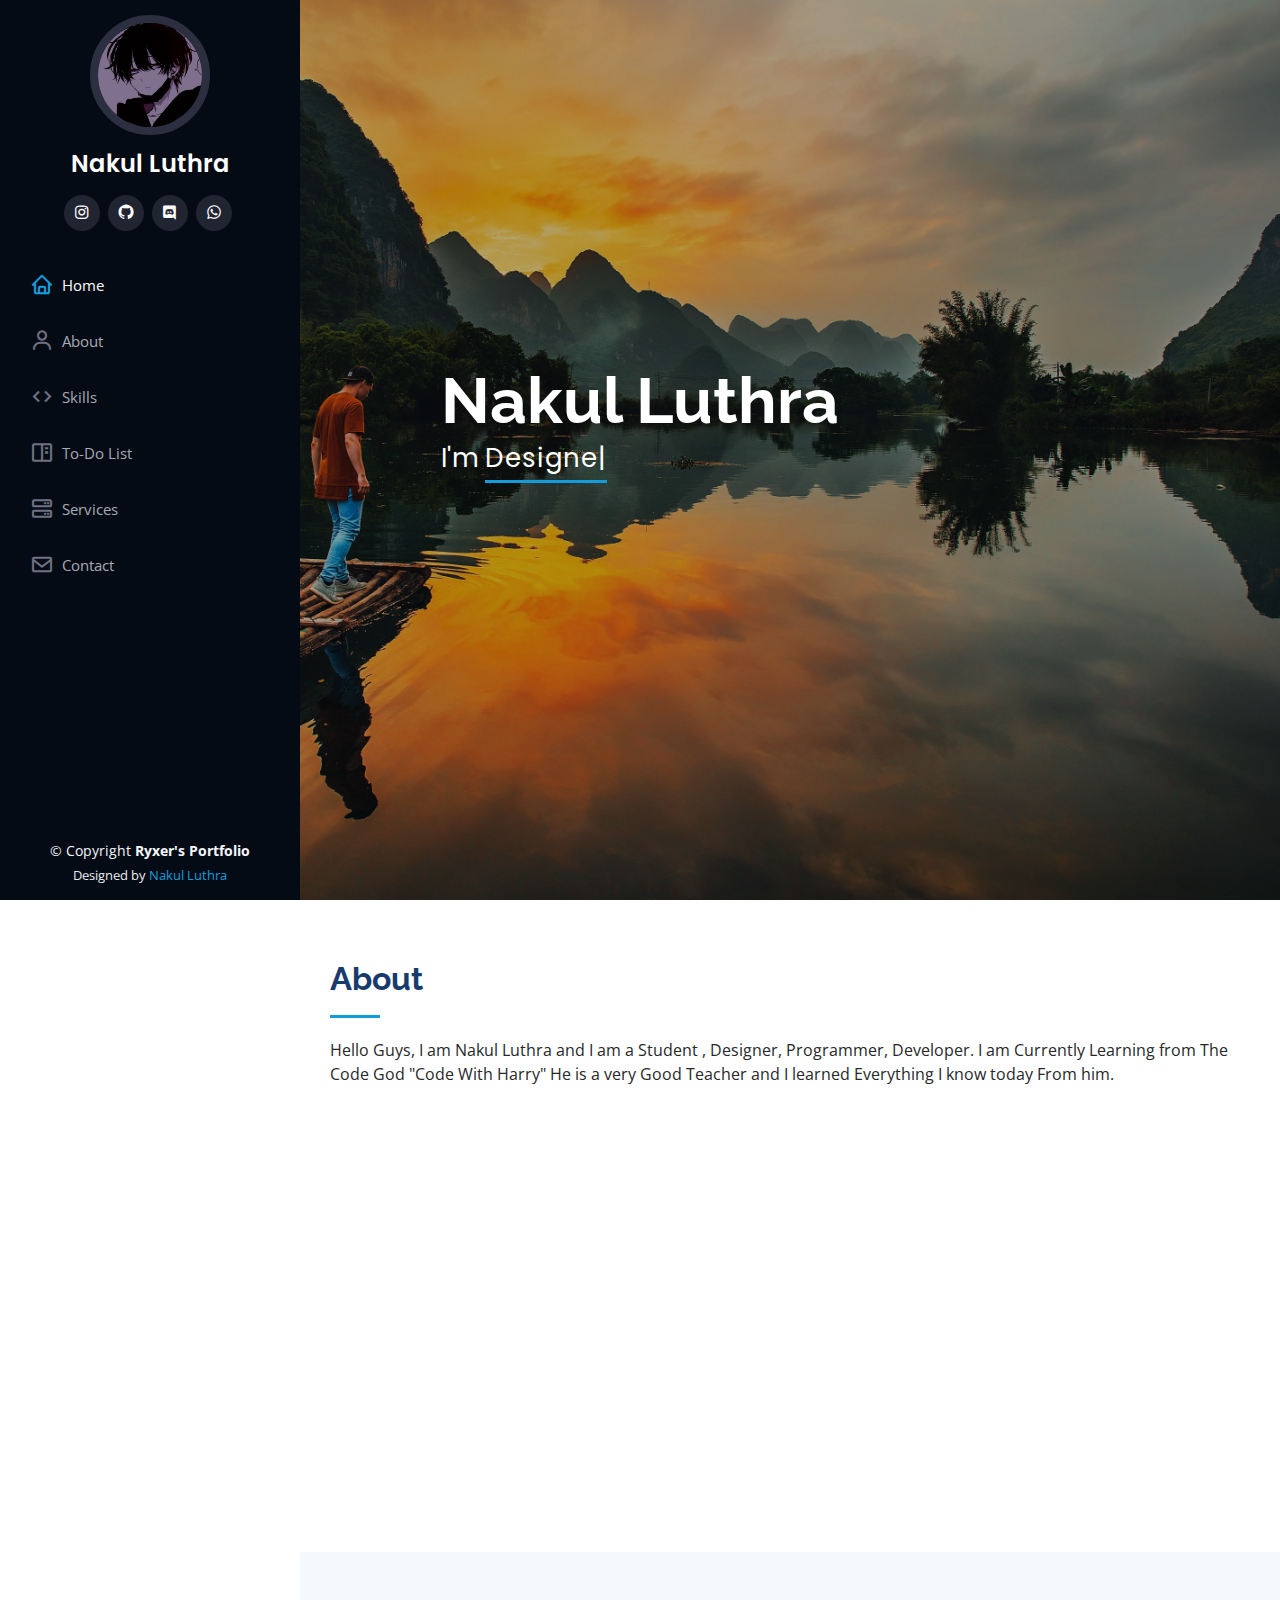
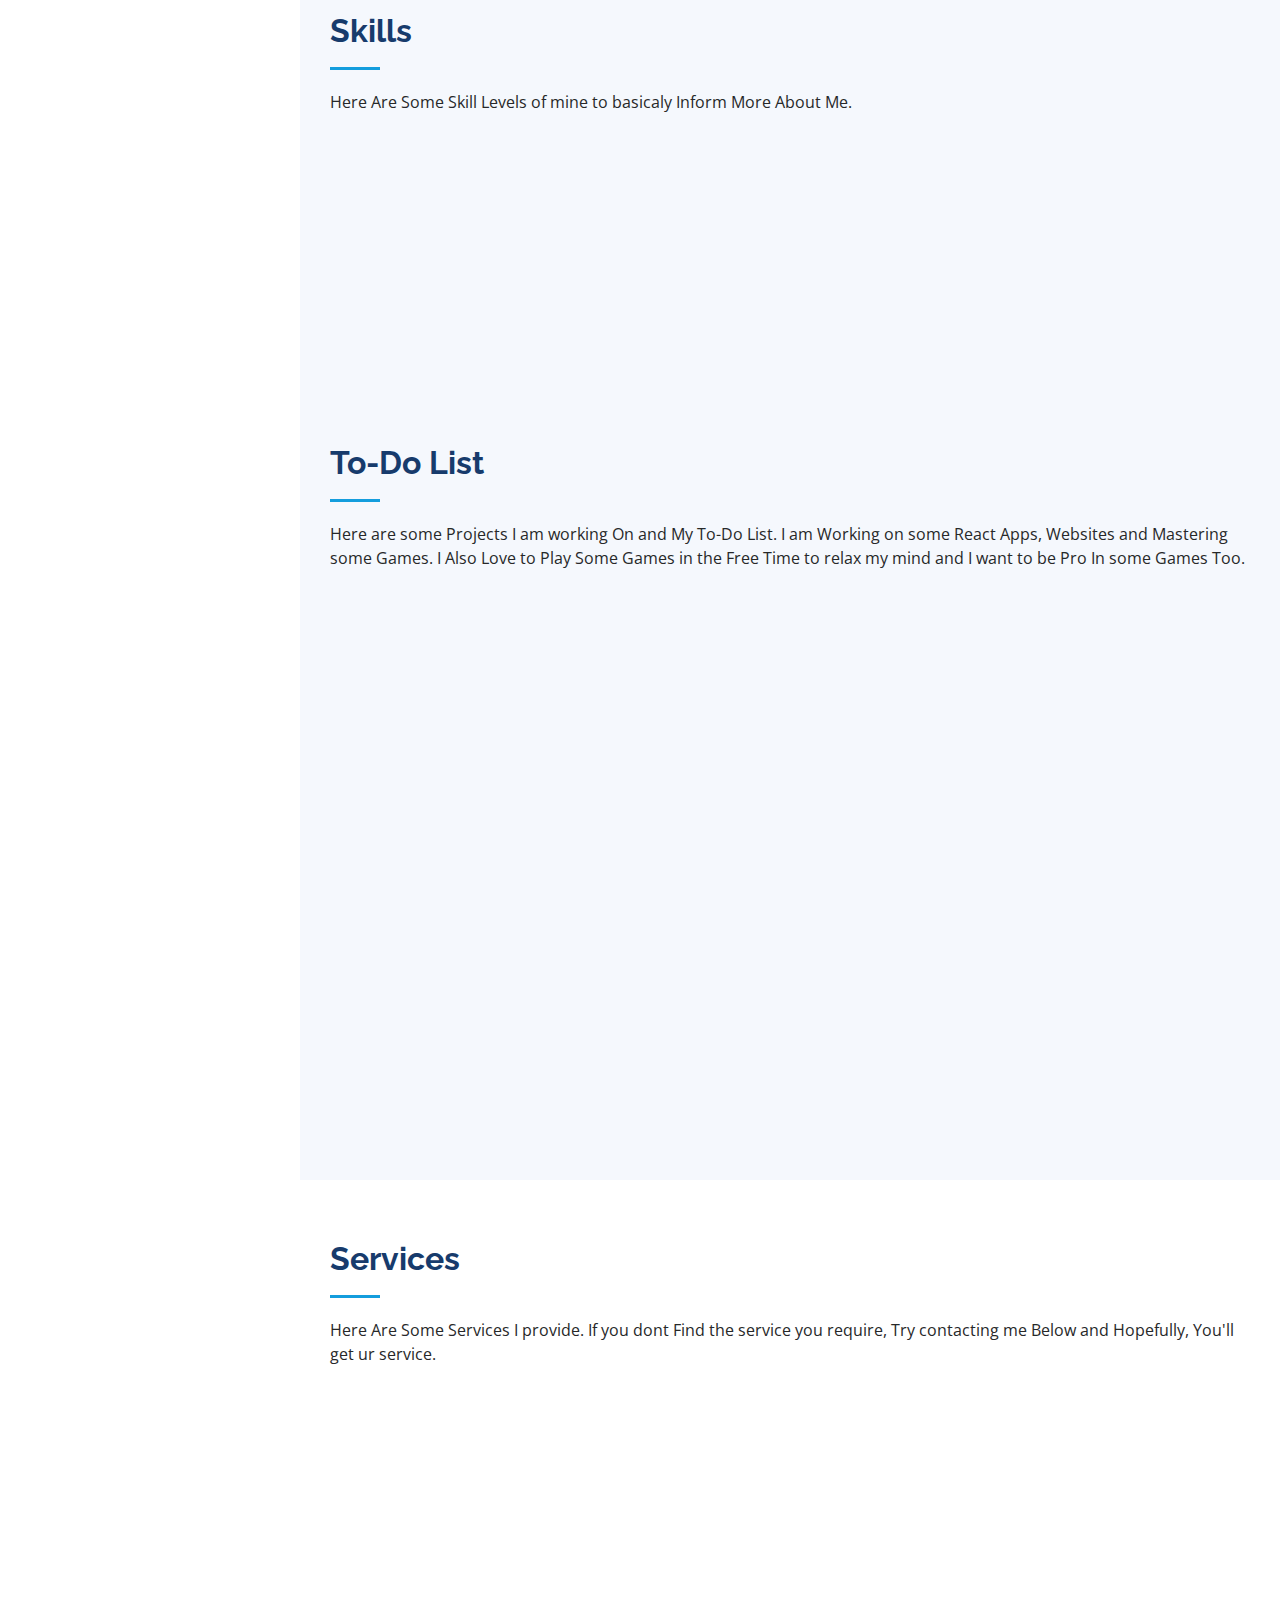
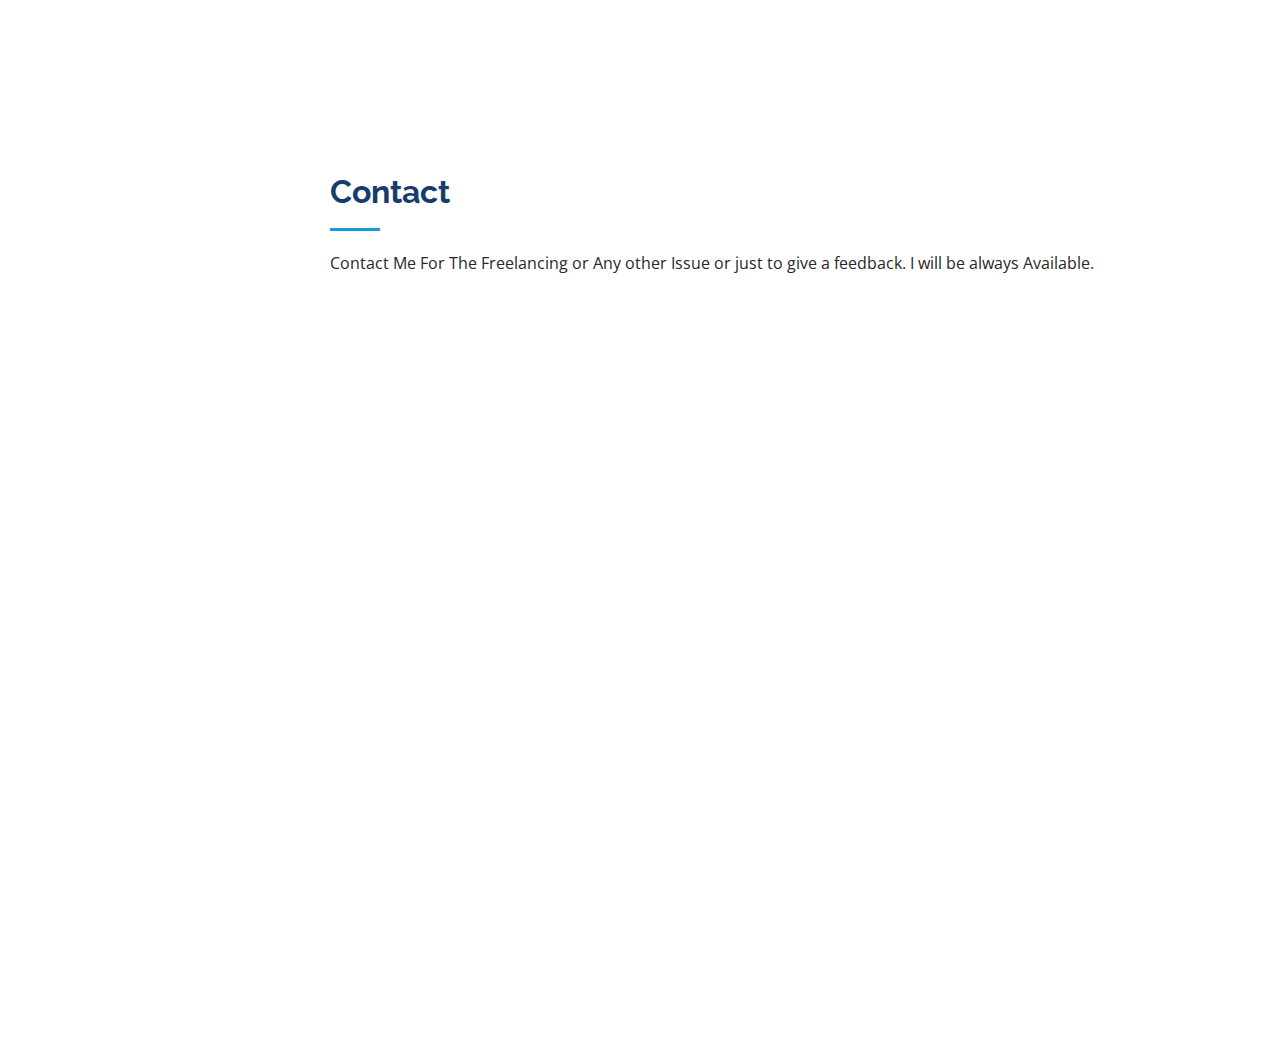
<file: Portfolio/index.html>
<!DOCTYPE html>
<html lang="en">

<head>
  <!-- This is me, Ryxer, I am saying that all the credits of libs are not mine. -->
  <meta charset="utf-8" />
  <meta content="width=device-width, initial-scale=1.0" name="viewport" />

  <title>Nakul Luthra - Portfolio</title>
  <meta content="" name="description" />
  <meta content="" name="keywords" />

  <link href="assets/img/favicon.jpg" rel="icon" />
  <link href="assets/img/apple-touch-icon.png" rel="apple-touch-icon" />

  <link
    href="https://fonts.googleapis.com/css?family=Open+Sans:300,300i,400,400i,600,600i,700,700i|Raleway:300,300i,400,400i,500,500i,600,600i,700,700i|Poppins:300,300i,400,400i,500,500i,600,600i,700,700i"
    rel="stylesheet" />

  <link href="assets/libs/aos/aos.css" rel="stylesheet" />
  <link href="assets/libs/bootstrap/css/bootstrap.min.css" rel="stylesheet" />
  <link href="assets/libs/bootstrap-icons/bootstrap-icons.css" rel="stylesheet" />
  <link href="assets/libs/boxicons/css/boxicons.min.css" rel="stylesheet" />
  <link href="assets/libs/glightbox/css/glightbox.min.css" rel="stylesheet" />
  <link href="assets/libs/swiper/swiper-bundle.min.css" rel="stylesheet" />

  <link href="assets/css/style.css" rel="stylesheet" />
</head>

<body>
  <i class="bi bi-list mobile-nav-toggle d-xl-none"></i>

  <header id="header">
    <div class="d-flex flex-column">
      <div class="profile">
        <img src="assets/img/profile-img.jpg" alt="" class="img-fluid rounded-circle" />
        <input type="text" id="Copy-this" value="7719421910" style="display: none" />
        <h1 class="text-light"><a href="index.html">Nakul Luthra</a></h1>
        <div class="social-links mt-3 text-center">
          <a href="https://www.instagram.com/itz_ryxer/" class="instagram"><i class="bx bxl-instagram"></i></a>
          <a href="https://github.com/NakulLuthraGithub/" class="github"><i class="bx bxl-github"></i></a>
          <a href="https://discord.gg/hcyC3RKC" class="discord"><i class="bx bxl-discord"></i></a>
          <a href="#" onclick="Copy()" class="whatsapp"><i class="bx bxl-whatsapp"></i></a>
        </div>
      </div>

      <nav id="navbar" class="nav-menu navbar">
        <ul>
          <li>
            <a href="#hero" class="nav-link scrollto active"><i class="bx bx-home"></i> <span>Home</span></a>
          </li>
          <li>
            <a href="#about" class="nav-link scrollto"><i class="bx bx-user"></i> <span>About</span></a>
          </li>
          <li>
            <a href="#skills" class="nav-link scrollto"><i class="bx bx-code"></i> <span>Skills</span></a>
          </li>
          <li>
            <a href="#portfolio" class="nav-link scrollto"><i class="bx bx-book-content"></i> <span>To-Do
                List</span></a>
          </li>
          <li>
            <a href="#services" class="nav-link scrollto"><i class="bx bx-server"></i> <span>Services</span></a>
          </li>
          <li>
            <a href="#contact" class="nav-link scrollto"><i class="bx bx-envelope"></i> <span>Contact</span></a>
          </li>
        </ul>
      </nav>
    </div>
  </header>
  <section id="hero" class="d-flex flex-column justify-content-center align-items-center">
    <div class="hero-container" data-aos="fade-in">
      <h1>Nakul Luthra</h1>
      <p>
        I'm
        <span class="typed" data-typed-items="Designer, Developer, Programmer, Student"></span>
      </p>
    </div>
  </section>
  <main id="main">
    <section id="about" class="about">
      <div class="container">
        <div class="section-title">
          <h2>About</h2>
          <p>
            Hello Guys, I am Nakul Luthra and I am a Student , Designer,
            Programmer, Developer. I am Currently Learning from The Code God
            "Code With Harry" He is a very Good Teacher and I learned
            Everything I know today From him.
          </p>
        </div>

        <div class="row">
          <div class="col-lg-4" data-aos="fade-right">
            <img src="assets/img/profile-img.jpg" class="img-fluid" alt="" />
          </div>
          <div class="col-lg-8 pt-4 pt-lg-0 content" data-aos="fade-left">
            <h3>Programmer &amp; Web Developer.</h3>
            <p class="fst-italic">
              I started my jurney 3 years ago and Now I am at a decent level
              of Web-Development. This is all possible because of the legend
              "CodeWithHarry" Who taught me all this.
            </p>
            <div class="row">
              <div class="col-lg-6">
                <ul>
                  <li>
                    <i class="bi bi-chevron-right"></i>
                    <strong>Birthday:</strong> <span>20 Jan 2004</span>
                  </li>
                  <li>
                    <i class="bi bi-chevron-right"></i>
                    <strong>Website:</strong> <span>www.github.com/nakulluthra566</span>
                  </li>
                  <li>
                    <i class="bi bi-chevron-right"></i>
                    <strong>Phone:</strong> <span>+91 77194 21910</span>
                  </li>
                  <li>
                    <i class="bi bi-chevron-right"></i>
                    <strong>City:</strong> <span>Jalandher, India</span>
                  </li>
                </ul>
              </div>
              <div class="col-lg-6">
                <ul>
                  <li>
                    <i class="bi bi-chevron-right"></i> <strong>Age:</strong>
                    <span>19</span>
                  </li>
                  <li>
                    <i class="bi bi-chevron-right"></i>
                    <strong>Degree:</strong> <span>In progress</span>
                  </li>
                  <li>
                    <i class="bi bi-chevron-right"></i>
                    <strong>Email:</strong>
                    <span>Nakulluthra566@gmail.com</span>
                  </li>
                  <li>
                    <i class="bi bi-chevron-right"></i>
                    <strong>Freelance:</strong> <span>Available</span>
                  </li>
                </ul>
              </div>
            </div>
            <p>
              My first site was the only reason I joined the path of
              Web-Development Because First Site was Taken From a Chat GTP
              Template. And That was a very basic portfolio Template. I just
              basicaly wanted to make that template look good and have a
              functionality and that led me to be on this Level.
            </p>
          </div>
        </div>
      </div>
    </section>
    <section id="skills" class="skills section-bg">
      <div class="container">
        <div class="section-title">
          <h2>Skills</h2>
          <p>
            Here Are Some Skill Levels of mine to basicaly Inform More About
            Me.
          </p>
        </div>

        <div class="row skills-content">
          <div class="col-lg-6" data-aos="fade-up">
            <div class="progress">
              <span class="skill">HTML <i class="val">100%</i></span>
              <div class="progress-bar-wrap">
                <div class="progress-bar" role="progressbar" aria-valuenow="100" aria-valuemin="0" aria-valuemax="100">
                </div>
              </div>
            </div>

            <div class="progress">
              <span class="skill">CSS <i class="val">90%</i></span>
              <div class="progress-bar-wrap">
                <div class="progress-bar" role="progressbar" aria-valuenow="90" aria-valuemin="0" aria-valuemax="100">
                </div>
              </div>
            </div>

            <div class="progress">
              <span class="skill">JavaScript <i class="val">75%</i></span>
              <div class="progress-bar-wrap">
                <div class="progress-bar" role="progressbar" aria-valuenow="75" aria-valuemin="0" aria-valuemax="100">
                </div>
              </div>
            </div>
          </div>

          <div class="col-lg-6" data-aos="fade-up" data-aos-delay="100">
            <div class="progress">
              <span class="skill">Gaming <i class="val">80%</i></span>
              <div class="progress-bar-wrap">
                <div class="progress-bar" role="progressbar" aria-valuenow="80" aria-valuemin="0" aria-valuemax="100">
                </div>
              </div>
            </div>

            <div class="progress">
              <span class="skill">Figma <i class="val">90%</i></span>
              <div class="progress-bar-wrap">
                <div class="progress-bar" role="progressbar" aria-valuenow="90" aria-valuemin="0" aria-valuemax="100">
                </div>
              </div>
            </div>

            <div class="progress">
              <span class="skill">Photoshop <i class="val">55%</i></span>
              <div class="progress-bar-wrap">
                <div class="progress-bar" role="progressbar" aria-valuenow="55" aria-valuemin="0" aria-valuemax="100">
                </div>
              </div>
            </div>
          </div>
        </div>
      </div>
    </section>
    <section id="portfolio" class="portfolio section-bg">
      <div class="container">
        <div class="section-title">
          <h2>To-Do List</h2>
          <p>
            Here are some Projects I am working On and My To-Do List. I am
            Working on some React Apps, Websites and Mastering some Games. I
            Also Love to Play Some Games in the Free Time to relax my mind and
            I want to be Pro In some Games Too.
          </p>
        </div>

        <div class="row" data-aos="fade-up">
          <div class="col-lg-12 d-flex justify-content-center">
            <ul id="portfolio-flters">
              <li data-filter="*" class="filter-active">All</li>
              <li data-filter=".filter-app">App</li>
              <li data-filter=".filter-web">Web</li>
            </ul>
          </div>
        </div>

        <div class="row portfolio-container" data-aos="fade-up" data-aos-delay="100">
          <div class="col-lg-4 col-md-6 portfolio-item filter-app">
            <div class="portfolio-wrap">
              <img src="assets/img/portfolio/portfolio-1.jpg" class="img-fluid" alt="" />
              <div class="portfolio-links">
                <a href="assets/img/portfolio/portfolio-1.jpg" data-gallery="portfolioGallery"
                  class="portfolio-lightbox" title="This Is My Blog React app. This is Currently In Progress."><i
                    class="bx bx-plus"></i></a>
                <a href="#" title="More Details"><i class="bx bx-link"></i></a>
              </div>
            </div>
          </div>

          <div class="col-lg-4 col-md-6 portfolio-item filter-web">
            <div class="portfolio-wrap">
              <img src="assets/img/portfolio/portfolio-2.jpg" class="img-fluid" alt="" />
              <div class="portfolio-links">
                <a href="assets/img/portfolio/portfolio-2.jpg" data-gallery="portfolioGallery"
                  class="portfolio-lightbox"
                  title="This Website is Made For Increasing The Knoledge of Programming. Not Done Yet."><i
                    class="bx bx-plus"></i></a>
                <a href="#" title="More Details"><i class="bx bx-link"></i></a>
              </div>
            </div>
          </div>

          <div class="col-lg-4 col-md-6 portfolio-item filter-app">
            <div class="portfolio-wrap">
              <img src="assets/img/portfolio/portfolio-3.jpg" class="img-fluid" alt="" />
              <div class="portfolio-links">
                <a href="assets/img/portfolio/portfolio-3.jpg" data-gallery="portfolioGallery"
                  class="portfolio-lightbox" title="This is My Travel Blog React App. This is Not complted Yet."><i
                    class="bx bx-plus"></i></a>
                <a href="#" title="More Details"><i class="bx bx-link"></i></a>
              </div>
            </div>
          </div>

          <div class="col-lg-4 col-md-6 portfolio-item filter-web">
            <div class="portfolio-wrap">
              <img src="assets/img/portfolio/portfolio-5.jpg" class="img-fluid" alt="" />
              <div class="portfolio-links">
                <a href="assets/img/portfolio/portfolio-5.jpg" data-gallery="portfolioGallery"
                  class="portfolio-lightbox" title="This Website Is made For Selling Our Products - Sehat-a-Anand."><i
                    class="bx bx-plus"></i></a>
                <a href="https://sehat-a-anand.000webhostapp.com/" title="More Details"><i class="bx bx-link"></i></a>
              </div>
            </div>
          </div>

          <div class="col-lg-4 col-md-6 portfolio-item filter-app">
            <div class="portfolio-wrap">
              <img src="assets/img/portfolio/portfolio-6.jpg" class="img-fluid" alt="" />
              <div class="portfolio-links">
                <a href="assets/img/portfolio/portfolio-6.jpg" data-gallery="portfolioGallery"
                  class="portfolio-lightbox"
                  title="This is a Quiz React App Made To increase Knowledge. Under Counstruction."><i
                    class="bx bx-plus"></i></a>
                <a href="#" title="More Details"><i class="bx bx-link"></i></a>
              </div>
            </div>
          </div>

          <div class="col-lg-4 col-md-6 portfolio-item filter-web">
            <div class="portfolio-wrap">
              <img src="assets/img/portfolio/portfolio-9.jpg" class="img-fluid" alt="" />
              <div class="portfolio-links">
                <a href="assets/img/portfolio/portfolio-9.jpg" data-gallery="portfolioGallery"
                  class="portfolio-lightbox" title="This Website Is Currently In Progress"><i
                    class="bx bx-plus"></i></a>
                <a href="#" title="More Details"><i class="bx bx-link"></i></a>
              </div>
            </div>
          </div>
        </div>
      </div>
    </section>
    <section id="services" class="services">
      <div class="container">
        <div class="section-title">
          <h2>Services</h2>
          <p>
            Here Are Some Services I provide. If you dont Find the service you
            require, Try contacting me Below and Hopefully, You'll get ur
            service.
          </p>
        </div>

        <div class="row" style="margin-top: 66px">
          <div class="col-lg-4 col-md-6 icon-box" data-aos="fade-up">
            <div class="icon"><i class="bi bi-list"></i></div>
            <h4 class="title"><a href="">Web-Development</a></h4>
            <p class="description">
              Here, Contact Me if u want to deploy a coustom Website made by
              me. Contact for the Pricings.
            </p>
          </div>
          <div class="col-lg-4 col-md-6 icon-box" data-aos="fade-up" data-aos-delay="100">
            <div class="icon"><i class="bi bi-card-checklist"></i></div>
            <h4 class="title"><a href="">Responsive Web Designs</a></h4>
            <p class="description">
              Contact Me if you Want Responsive Designs for yor websites for
              much cheaper prices than market.
            </p>
          </div>

          <div class="col-lg-4 col-md-6 icon-box" data-aos="fade-up" data-aos-delay="300">
            <div class="icon"><i class="bi bi-code"></i></div>
            <h4 class="title"><a href="">Python Projects</a></h4>
            <p class="description">
              Contact Me if you want to make any Python Projects. Contact for
              Pricings.
            </p>
          </div>
        </div>
      </div>
    </section>
    <section id="contact" class="contact">
      <div class="container">
        <div class="section-title">
          <h2>Contact</h2>
          <p>
            Contact Me For The Freelancing or Any other Issue or just to give
            a feedback. I will be always Available.
          </p>
        </div>

        <div class="row" data-aos="fade-in">
          <div class="col-lg-5 d-flex align-items-stretch">
            <div class="info">
              <div class="address">
                <i class="bi bi-geo-alt"></i>
                <h4>Location:</h4>
                <p>NB 54 Preet Nagar, Sodal Road, Jalandher, Punjab, India</p>
              </div>

              <div class="email">
                <i class="bi bi-envelope"></i>
                <h4>Email:</h4>
                <p>Nakul Luthra@gmail.com</p>
              </div>

              <div class="phone">
                <i class="bi bi-phone"></i>
                <h4>Call:</h4>
                <p>+91 77194 21910</p>
              </div>

              <img style="border: 0; width: 100%; height: 290px" src="assets/img/location.png" alt="Location" />
            </div>
          </div>

          <div class="col-lg-7 mt-5 mt-lg-0 d-flex align-items-stretch">
            <form class="php-email-form">
              <div class="row">
                <div class="form-group col-md-6">
                  <label for="name">Your Name</label>
                  <input type="text" name="name" class="form-control" id="name" required />
                </div>
                <div class="form-group col-md-6">
                  <label for="name">Your Email</label>
                  <input type="email" class="form-control" name="email" id="email" required />
                </div>
              </div>
              <div class="form-group">
                <label for="name">Subject</label>
                <input type="text" class="form-control" name="subject" id="subject" required />
              </div>
              <div class="form-group">
                <label for="name">Message</label>
                <textarea class="form-control" name="message" rows="10" required></textarea>
              </div>
              <div class="my-3">
                <div class="loading">Loading..</div>
                <div class="error-message">Sent</div>
                <div class="sent-message">
                  Your message has been sent. Thank you!
                </div>
              </div>
              <div class="text-center">
                <button type="submit">Send Message</button>
              </div>
            </form>
          </div>
        </div>
      </div>
    </section>
  </main>
  <footer id="footer">
    <div class="container">
      <div class="copyright">
        &copy; Copyright
        <strong><span>Ryxer's Portfolio</span></strong>
      </div>
      <div class="credits">
        Designed by
        <a href="https://github.com/NakulLuthraGithub/">Nakul Luthra</a>
      </div>
    </div>
  </footer>
  <a href="#" class="back-to-top d-flex align-items-center justify-content-center"><i
      class="bi bi-arrow-up-short"></i></a>
  <script src="assets/libs/purecounter/purecounter_vanilla.js"></script>
  <script src="assets/libs/aos/aos.js"></script>
  <script src="assets/libs/bootstrap/js/bootstrap.bundle.min.js"></script>
  <script src="assets/libs/glightbox/js/glightbox.min.js"></script>
  <script src="assets/libs/isotope-layout/isotope.pkgd.min.js"></script>
  <script src="assets/libs/swiper/swiper-bundle.min.js"></script>
  <script src="assets/libs/typed.js/typed.umd.js"></script>
  <script src="assets/libs/waypoints/noframework.waypoints.js"></script>
  <script src="assets/libs/php-email-form/validate.js"></script>
  <script src="assets/js/main.js"></script>
</body>

</html>
</file>
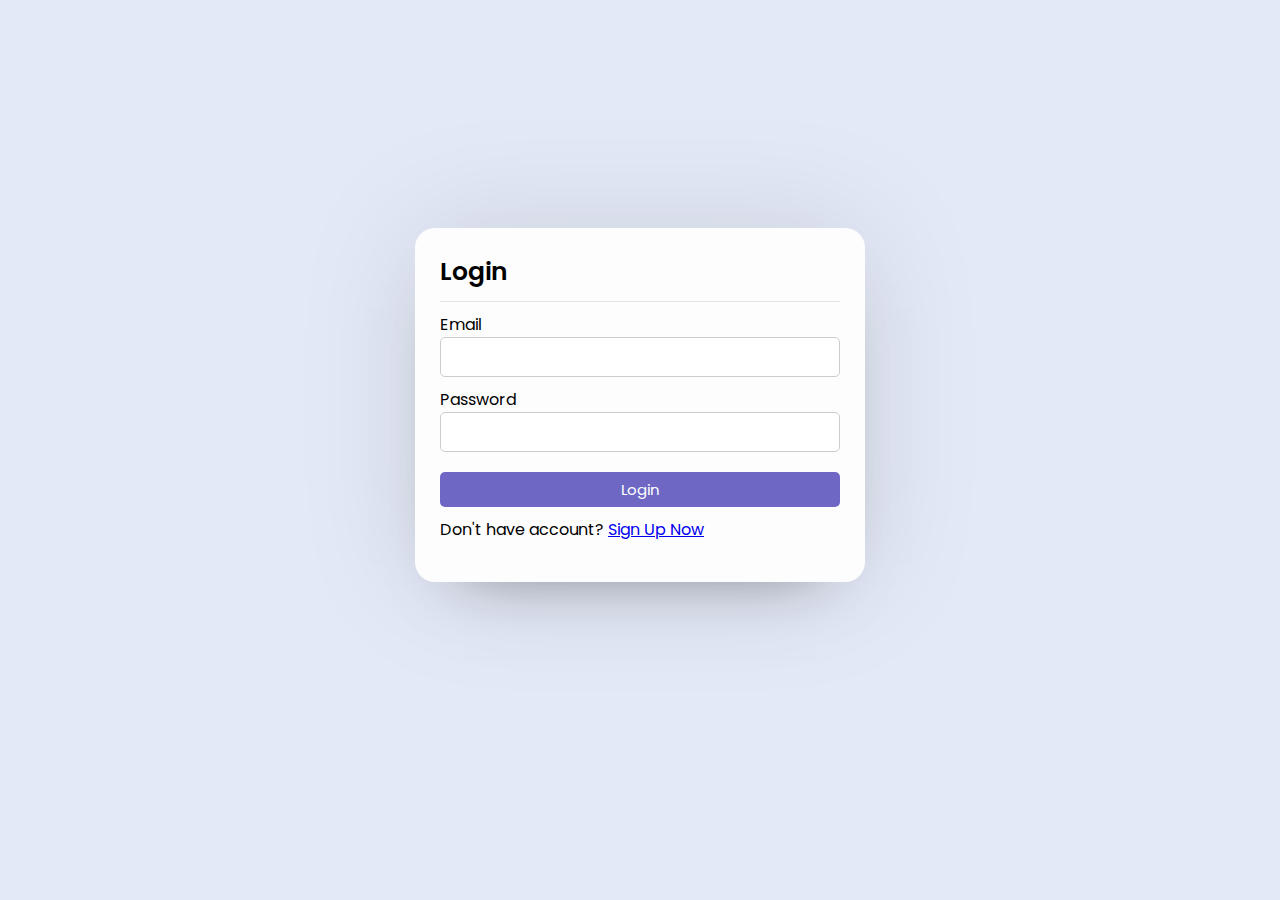
<file: Sehat-a-Anand/login.html>
<!DOCTYPE html>
<html lang="en">
  <head>
    <meta charset="UTF-8" />
    <meta http-equiv="X-UA-Compatible" content="IE=edge" />
    <meta name="viewport" content="width=device-width, initial-scale=1.0" />
    <link rel="stylesheet" href="php-style/phps.css" />
    <title>Login</title>
  </head>
  <body>
    <div class="container">
      <div class="box form-box">
        <header>Login</header>
        <form action="login.php" method="post">
          <div class="field input">
            <label for="email">Email</label>
            <input
              type="text"
              name="email"
              id="email"
              autocomplete="off"
              required
            />
          </div>

          <div class="field input">
            <label for="password">Password</label>
            <input
              type="password"
              name="password"
              id="password"
              autocomplete="off"
              required
            />
          </div>

          <div class="field">
            <input
              type="submit"
              class="btn"
              name="submit"
              value="Login"
              required
            />
          </div>
          <div class="links">
            Don't have account? <a href="register.html">Sign Up Now</a>
          </div>
        </form>
      </div>
    </div>
  </body>
</html>
</file>
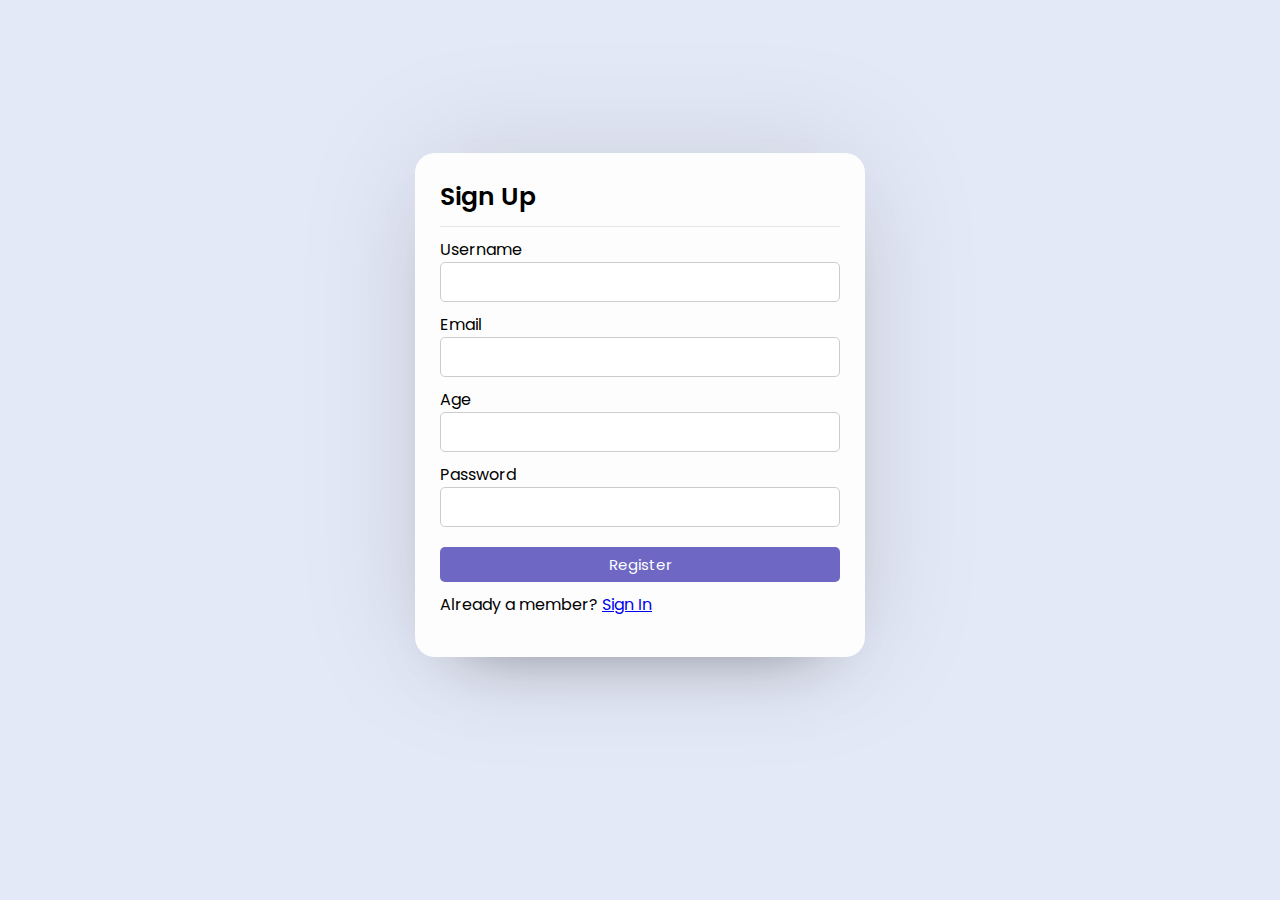
<file: Sehat-a-Anand/register.html>
<!DOCTYPE html>
<html lang="en">
  <head>
    <meta charset="UTF-8" />
    <meta http-equiv="X-UA-Compatible" content="IE=edge" />
    <meta name="viewport" content="width=device-width, initial-scale=1.0" />
    <link rel="stylesheet" href="php-style/phps.css" />
    <title>Register</title>
  </head>
  <body>
    <div class="container">
      <div class="box form-box">
        <header>Sign Up</header>
        <form action="register.php" method="post">
          <div class="field input">
            <label for="username">Username</label>
            <input
              type="text"
              name="username"
              id="username"
              autocomplete="off"
              required
            />
          </div>

          <div class="field input">
            <label for="email">Email</label>
            <input
              type="text"
              name="email"
              id="email"
              autocomplete="off"
              required
            />
          </div>

          <div class="field input">
            <label for="age">Age</label>
            <input
              type="number"
              name="age"
              id="age"
              autocomplete="off"
              required
            />
          </div>
          <div class="field input">
            <label for="password">Password</label>
            <input
              type="password"
              name="password"
              id="password"
              autocomplete="off"
              minlength="8"
              required
            />
          </div>

          <div class="field">
            <input
              type="submit"
              class="btn"
              name="submit"
              value="Register"
              required
            />
          </div>
          <div class="links">
            Already a member? <a href="login.html">Sign In</a>
          </div>
        </form>
      </div>
    </div>
  </body>
</html>
</file>
<file: Portfolio/assets/css/style.css>
body {
  font-family: "Open Sans", sans-serif;
  color: #272829;
}

a {
  color: #149ddd;
  text-decoration: none;
}

a:hover {
  color: #37b3ed;
  text-decoration: none;
}

h1,
h2,
h3,
h4,
h5,
h6 {
  font-family: "Raleway", sans-serif;
}

.back-to-top {
  position: fixed;
  visibility: hidden;
  opacity: 0;
  right: 15px;
  bottom: 15px;
  z-index: 996;
  background: #149ddd;
  width: 40px;
  height: 40px;
  border-radius: 50px;
  transition: all 0.4s;
}

.back-to-top i {
  font-size: 28px;
  color: #fff;
  line-height: 0;
}

.back-to-top:hover {
  background: #2eafec;
  color: #fff;
}

.back-to-top.active {
  visibility: visible;
  opacity: 1;
}

#header {
  position: fixed;
  top: 0;
  left: 0;
  bottom: 0;
  width: 300px;
  transition: all ease-in-out 0.5s;
  z-index: 9997;
  transition: all 0.5s;
  padding: 0 15px;
  background: #040b14;
  overflow-y: auto;
}

#header .profile img {
  margin: 15px auto;
  display: block;
  width: 120px;
  border: 8px solid #2c2f3f;
}

#header .profile h1 {
  font-size: 24px;
  margin: 0;
  padding: 0;
  font-weight: 600;
  -moz-text-align-last: center;
  text-align-last: center;
  font-family: "Poppins", sans-serif;
}

#header .profile h1 a,
#header .profile h1 a:hover {
  color: #fff;
  text-decoration: none;
}

#header .profile .social-links a {
  font-size: 18px;
  display: inline-block;
  background: #212431;
  color: #fff;
  line-height: 1;
  padding: 8px 0;
  margin-right: 4px;
  border-radius: 50%;
  text-align: center;
  width: 36px;
  height: 36px;
  transition: 0.3s;
}

#header .profile .social-links a:hover {
  background: #149ddd;
  color: #fff;
  text-decoration: none;
}

#main {
  margin-left: 300px;
}

.container,
.container-fluid {
  padding-left: 30px;
  padding-right: 30px;
}

@media (max-width: 1199px) {
  #header {
    left: -300px;
  }

  #main {
    margin-left: 0;
  }

  .container,
  .container-fluid {
    padding-left: 12px;
    padding-right: 12px;
  }
}

.nav-menu {
  padding: 30px 0 0 0;
}

.nav-menu * {
  margin: 0;
  padding: 0;
  list-style: none;
}

.nav-menu>ul>li {
  position: relative;
  white-space: nowrap;
}

.nav-menu a,
.nav-menu a:focus {
  display: flex;
  align-items: center;
  color: #a8a9b4;
  padding: 12px 15px;
  margin-bottom: 8px;
  transition: 0.3s;
  font-size: 15px;
}

.nav-menu a i,
.nav-menu a:focus i {
  font-size: 24px;
  padding-right: 8px;
  color: #6f7180;
}

.nav-menu a:hover,
.nav-menu .active,
.nav-menu .active:focus,
.nav-menu li:hover>a {
  text-decoration: none;
  color: #fff;
}

.nav-menu a:hover i,
.nav-menu .active i,
.nav-menu .active:focus i,
.nav-menu li:hover>a i {
  color: #149ddd;
}

.mobile-nav-toggle {
  position: fixed;
  right: 15px;
  top: 15px;
  z-index: 9998;
  border: 0;
  font-size: 24px;
  transition: all 0.4s;
  outline: none !important;
  background-color: #149ddd;
  color: #fff;
  width: 40px;
  height: 40px;
  display: inline-flex;
  align-items: center;
  justify-content: center;
  line-height: 0;
  border-radius: 50px;
  cursor: pointer;
}

.mobile-nav-active {
  overflow: hidden;
}

.mobile-nav-active #header {
  left: 0;
}

#hero {
  width: 100%;
  height: 100vh;
  background: url("../img/hero-bg.jpg") top center;
  background-size: cover;
}

#hero:before {
  content: "";
  background: rgba(5, 13, 24, 0.3);
  position: absolute;
  bottom: 0;
  top: 0;
  left: 0;
  right: 0;
  z-index: 1;
}

#hero .hero-container {
  position: relative;
  z-index: 2;
  min-width: 300px;
}

#hero h1 {
  margin: 0 0 10px 0;
  font-size: 64px;
  font-weight: 700;
  line-height: 56px;
  color: #fff;
}

#hero p {
  color: #fff;
  margin-bottom: 50px;
  font-size: 26px;
  font-family: "Poppins", sans-serif;
}

#hero p span {
  color: #fff;
  padding-bottom: 4px;
  letter-spacing: 1px;
  border-bottom: 3px solid #149ddd;
}

@media (min-width: 1024px) {
  #hero {
    background-attachment: fixed;
  }
}

@media (max-width: 768px) {
  #hero h1 {
    font-size: 28px;
    line-height: 36px;
  }

  #hero h2 {
    font-size: 18px;
    line-height: 24px;
    margin-bottom: 30px;
  }
}

section {
  padding: 60px 0;
  overflow: hidden;
}

.section-bg {
  background: #f5f8fd;
}

.section-title {
  padding-bottom: 30px;
}

.section-title h2 {
  font-size: 32px;
  font-weight: bold;
  margin-bottom: 20px;
  padding-bottom: 20px;
  position: relative;
  color: #173b6c;
}

.section-title h2::after {
  content: "";
  position: absolute;
  display: block;
  width: 50px;
  height: 3px;
  background: #149ddd;
  bottom: 0;
  left: 0;
}

.section-title p {
  margin-bottom: 0;
}

.about .content h3 {
  font-weight: 700;
  font-size: 26px;
  color: #173b6c;
}

.about .content ul {
  list-style: none;
  padding: 0;
}

.about .content ul li {
  margin-bottom: 20px;
  display: flex;
  align-items: center;
}

.about .content ul strong {
  margin-right: 10px;
}

.about .content ul i {
  font-size: 16px;
  margin-right: 5px;
  color: #149ddd;
  line-height: 0;
}

.about .content p:last-child {
  margin-bottom: 0;
}

.skills .progress {
  height: 60px;
  display: block;
  background: none;
  border-radius: 0;
}

.skills .progress .skill {
  padding: 0;
  margin: 0 0 6px 0;
  text-transform: uppercase;
  display: block;
  font-weight: 600;
  font-family: "Poppins", sans-serif;
  color: #050d18;
}

.skills .progress .skill .val {
  float: right;
  font-style: normal;
}

.skills .progress-bar-wrap {
  background: #dce8f8;
  height: 10px;
}

.skills .progress-bar {
  width: 1px;
  height: 10px;
  transition: 0.9s;
  background-color: #149ddd;
}

.portfolio .portfolio-item {
  margin-bottom: 30px;
}

.portfolio #portfolio-flters {
  padding: 0;
  margin: 0 auto 35px auto;
  list-style: none;
  text-align: center;
  background: #fff;
  border-radius: 50px;
  padding: 2px 15px;
}

.portfolio #portfolio-flters li {
  cursor: pointer;
  display: inline-block;
  padding: 10px 15px 8px 15px;
  font-size: 14px;
  font-weight: 600;
  line-height: 1;
  text-transform: uppercase;
  color: #272829;
  margin-bottom: 5px;
  transition: all 0.3s ease-in-out;
}

.portfolio #portfolio-flters li:hover,
.portfolio #portfolio-flters li.filter-active {
  color: #149ddd;
}

.portfolio #portfolio-flters li:last-child {
  margin-right: 0;
}

.portfolio .portfolio-wrap {
  transition: 0.3s;
  position: relative;
  overflow: hidden;
  z-index: 1;
}

.portfolio .portfolio-wrap::before {
  content: "";
  background: rgba(255, 255, 255, 0.5);
  position: absolute;
  left: 0;
  right: 0;
  top: 0;
  bottom: 0;
  transition: all ease-in-out 0.3s;
  z-index: 2;
  opacity: 0;
}

.portfolio .portfolio-wrap .portfolio-links {
  opacity: 1;
  left: 0;
  right: 0;
  bottom: -60px;
  z-index: 3;
  position: absolute;
  transition: all ease-in-out 0.3s;
  display: flex;
  justify-content: center;
}

.portfolio .portfolio-wrap .portfolio-links a {
  color: #fff;
  font-size: 28px;
  text-align: center;
  background: rgba(20, 157, 221, 0.75);
  transition: 0.3s;
  width: 50%;
}

.portfolio .portfolio-wrap .portfolio-links a:hover {
  background: rgba(20, 157, 221, 0.95);
}

.portfolio .portfolio-wrap .portfolio-links a+a {
  border-left: 1px solid #37b3ed;
}

.portfolio .portfolio-wrap:hover::before {
  top: 0;
  left: 0;
  right: 0;
  bottom: 0;
  opacity: 1;
}

.portfolio .portfolio-wrap:hover .portfolio-links {
  opacity: 1;
  bottom: 0;
}

.services .icon-box {
  margin-bottom: 20px;
}

.services .icon {
  float: left;
  display: flex;
  align-items: center;
  justify-content: center;
  width: 54px;
  height: 54px;
  background: #149ddd;
  border-radius: 50%;
  transition: 0.5s;
  border: 1px solid #149ddd;
}

.services .icon i {
  color: #fff;
  font-size: 24px;
  line-height: 0;
}

.services .icon-box:hover .icon {
  background: #fff;
}

.services .icon-box:hover .icon i {
  color: #149ddd;
}

.services .title {
  margin-left: 80px;
  font-weight: 700;
  margin-bottom: 15px;
  font-size: 18px;
}

.services .title a {
  color: #343a40;
}

.services .title a:hover {
  color: #149ddd;
}

.services .description {
  margin-left: 80px;
  line-height: 24px;
  font-size: 14px;
}

.contact {
  padding-bottom: 130px;
}

.contact .info {
  padding: 30px;
  background: #fff;
  width: 100%;
  box-shadow: 0 0 24px 0 rgba(0, 0, 0, 0.12);
}

.contact .info i {
  font-size: 20px;
  color: #149ddd;
  float: left;
  width: 44px;
  height: 44px;
  background: #dff3fc;
  display: flex;
  justify-content: center;
  align-items: center;
  border-radius: 50px;
  transition: all 0.3s ease-in-out;
}

.contact .info h4 {
  padding: 0 0 0 60px;
  font-size: 22px;
  font-weight: 600;
  margin-bottom: 5px;
  color: #050d18;
}

.contact .info p {
  padding: 0 0 10px 60px;
  margin-bottom: 20px;
  font-size: 14px;
  color: #173b6c;
}

.contact .info .email p {
  padding-top: 5px;
}

.contact .info .social-links {
  padding-left: 60px;
}

.contact .info .social-links a {
  font-size: 18px;
  display: inline-block;
  background: #333;
  color: #fff;
  line-height: 1;
  padding: 8px 0;
  border-radius: 50%;
  text-align: center;
  width: 36px;
  height: 36px;
  transition: 0.3s;
  margin-right: 10px;
}

.contact .info .social-links a:hover {
  background: #149ddd;
  color: #fff;
}

.contact .info .email:hover i,
.contact .info .address:hover i,
.contact .info .phone:hover i {
  background: #149ddd;
  color: #fff;
}

.contact .php-email-form {
  width: 100%;
  padding: 30px;
  background: #fff;
  box-shadow: 0 0 24px 0 rgba(0, 0, 0, 0.12);
}

.contact .php-email-form .form-group {
  padding-bottom: 8px;
}

.contact .php-email-form .validate {
  display: none;
  color: red;
  margin: 0 0 15px 0;
  font-weight: 400;
  font-size: 13px;
}

.contact .php-email-form .error-message {
  display: none;
  color: #fff;
  background: #ed3c0d;
  text-align: left;
  padding: 15px;
  font-weight: 600;
}

.contact .php-email-form .error-message br+br {
  margin-top: 25px;
}

.contact .php-email-form .sent-message {
  display: none;
  color: #fff;
  background: #18d26e;
  text-align: center;
  padding: 15px;
  font-weight: 600;
}

.contact .php-email-form .loading {
  display: none;
  background: #fff;
  text-align: center;
  padding: 15px;
}

.contact .php-email-form .loading:before {
  content: "";
  display: inline-block;
  border-radius: 50%;
  width: 24px;
  height: 24px;
  margin: 0 10px -6px 0;
  border: 3px solid #18d26e;
  border-top-color: #eee;
  animation: animate-loading 1s linear infinite;
}

.contact .php-email-form .form-group {
  margin-bottom: 15px;
}

.contact .php-email-form label {
  padding-bottom: 8px;
}

.contact .php-email-form input,
.contact .php-email-form textarea {
  border-radius: 0;
  box-shadow: none;
  font-size: 14px;
}

.contact .php-email-form input {
  height: 44px;
}

.contact .php-email-form textarea {
  padding: 10px 15px;
}

.contact .php-email-form button[type=submit] {
  background: #149ddd;
  border: 0;
  padding: 10px 24px;
  color: #fff;
  transition: 0.4s;
  border-radius: 4px;
}

.contact .php-email-form button[type=submit]:hover {
  background: #37b3ed;
}

@keyframes animate-loading {
  0% {
    transform: rotate(0deg);
  }

  100% {
    transform: rotate(360deg);
  }
}

#footer {
  padding: 15px;
  color: #f4f6fd;
  font-size: 14px;
  position: fixed;
  left: 0;
  bottom: 0;
  width: 300px;
  z-index: 9999;
  background: #040b14;
}

#footer .copyright {
  text-align: center;
}

#footer .credits {
  padding-top: 5px;
  text-align: center;
  font-size: 13px;
  color: #eaebf0;
}

@media (max-width: 1199px) {
  #footer {
    position: static;
    width: auto;
    padding-right: 20px 15px;
  }
}
</file>
<file: Sehat-a-Anand/php-style/phps.css>
@import url('https://fonts.googleapis.com/css2?family=Poppins:wght@200;300;400;500;600;700&display=swap');
*{
    padding: 0;
    margin: 0;
    box-sizing: border-box;
    font-family: 'Poppins',sans-serif;
}
body{
    background: #e4e9f7;
}
.container{
    display: flex;
    align-items: center;
    justify-content: center;
    min-height: 90vh;
}
.box{
    background: #fdfdfd;
    display: flex;
    flex-direction: column;
    padding: 25px 25px;
    border-radius: 20px;
    box-shadow: 0 0 128px 0 rgba(0,0,0,0.1),
                0 32px 64px -48px rgba(0,0,0,0.5);
}
.form-box{
    width: 450px;
    margin: 0px 10px;
}
.form-box header{
    font-size: 25px;
    font-weight: 600;
    padding-bottom: 10px;
    border-bottom: 1px solid #e6e6e6;
    margin-bottom: 10px;
}
.form-box form .field{
    display: flex;
    margin-bottom: 10px;
    flex-direction: column;

}
.form-box form .input input{
    height: 40px;
    width: 100%;
    font-size: 16px;
    padding: 0 10px;
    border-radius: 5px;
    border: 1px solid #ccc;
    outline: none;
}
.btn{
    height: 35px;
    background: rgba(76,68,182,0.808);
    border: 0;
    border-radius: 5px;
    color: #fff;
    font-size: 15px;
    cursor: pointer;
    transition: all .3s;
    margin-top: 10px;
    padding: 0px 10px;
}
.btn:hover{
    opacity: 0.82;
}
.submit{
    width: 100%;
}
.links{
    margin-bottom: 15px;
}

/********* Home *****************/

.nav{
    background: #fff;
    display: flex;
    flex-direction: row;
    justify-content: space-around;
    line-height: 60px;
    z-index: 100;
}
.logo{
    font-size: 25px;
    font-weight: 900;
    
}
.logo a{
    text-decoration: none;
    color: #000;
}
.right-links a{
    padding: 0 10px;
}
main{
    display: flex;
    align-items: center;
    justify-content: center;
    margin-top: 60px;
}
.main-box{
    display: flex;
    flex-direction: column;
    width: 70%;
}
.main-box .top{
    display: flex;
    flex-direction: row;
    justify-content: space-between;
}
.bottom{
    width: 100%;
    margin-top: 20px;
}
@media only screen and (max-width:840px){
    .main-box .top{
        display: flex;
        flex-direction: column;
        justify-content: space-between;
    }
    .top .box{
        margin: 10px 10px;
    }
    .bottom{
        margin-top: 0;
    }
}
.message{
    text-align: center;
    display: flex;
    justify-content: center;
    align-items: center;
    background: #f9eded;
    padding: 15px 0px;
    border:1px solid #699053;
    border-radius: 5px;
    margin-bottom: 10px;
    color: red;
}
</file>
